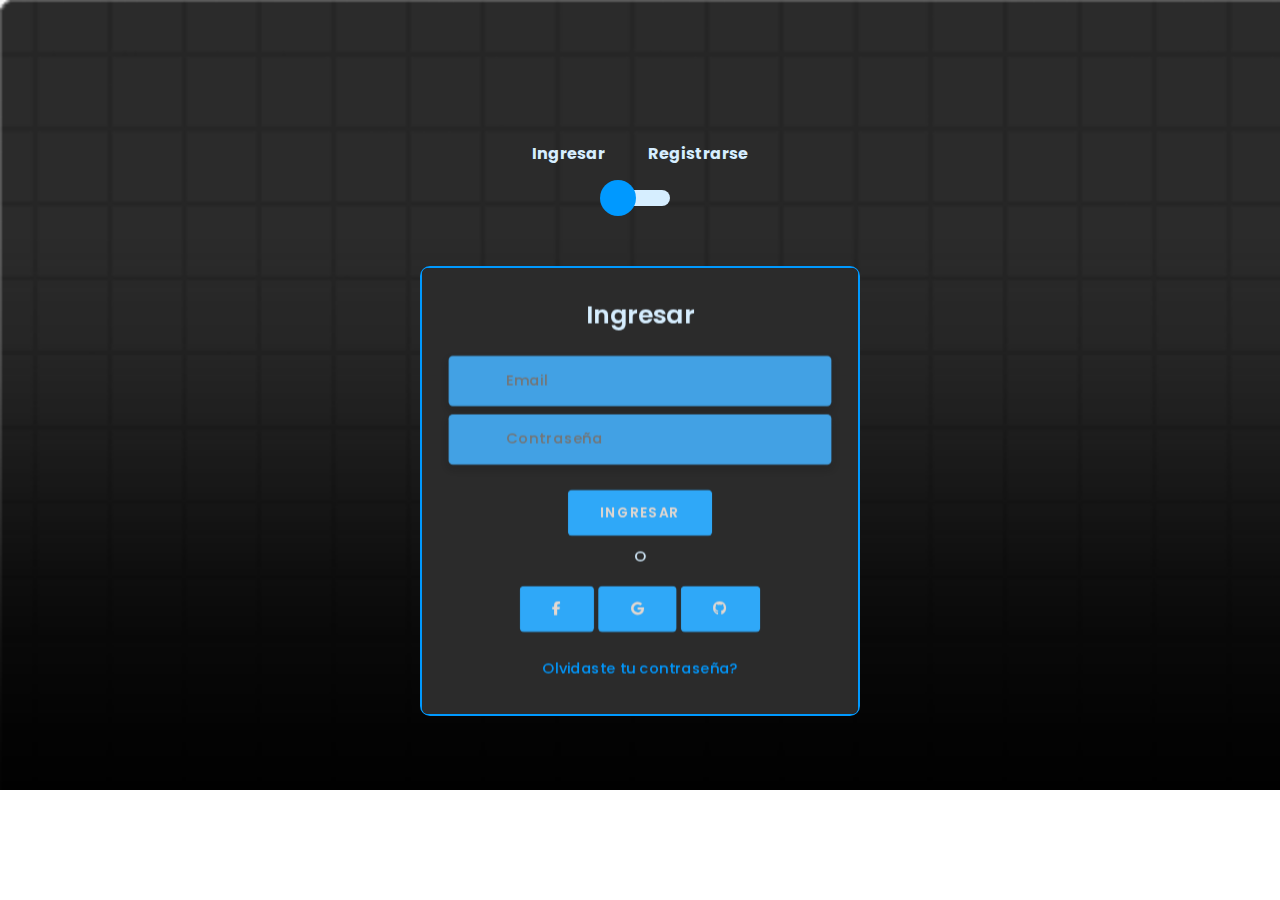
<file: index.html>
<!doctype html>
<html lang="en">
<head>
  <title>Webleb</title>
  <meta charset="utf-8">
  <meta name="viewport" content="width=device-width, initial-scale=1, shrink-to-fit=no">
  <link rel="stylesheet" href="https://unicons.iconscout.com/release/v2.1.9/css/unicons.css">
  <link rel="stylesheet" href="https://cdnjs.cloudflare.com/ajax/libs/font-awesome/6.3.0/css/all.min.css" />
  <link rel="stylesheet" href="https://cdnjs.cloudflare.com/ajax/libs/twitter-bootstrap/4.5.0/css/bootstrap.min.css"> <link rel="stylesheet" href="/css/styles.css">
</head>
<body>

        <div class="section">
            <div class="container">
                <div class="row full-height justify-content-center">
                    <div class="col-12 text-center align-self-center py-5">
                        <div class="section pb-5 pt-5 pt-sm-2 text-center">

        <h6 class="mb-0 pb-3"><span>Ingresar </span><span>Registrarse</span></h6>

        <input class="checkbox" type="checkbox" id="reg-log" name="reg-log"/>
        <label for="reg-log"></label>

                <div class="card-3d-wrap mx-auto">
                    <div class="card-3d-wrapper">
                        <div class="card-front">
                            <div class="center-wrap">
                                <div class="section text-center">
                                    <h4 class="pb-3">Ingresar</h4>
                                    <div class="form-group">       

                                    <input type="email" class="form-style" placeholder="Email">
                                    <i class="input-icon uil uil-at"></i>
                                    
                                    </div>	
                                <div class="form-group mt-2">
                                    <input type="password" class="form-style" placeholder="Contraseña">
                                    <i class="input-icon uil uil-lock-alt"></i>
                                </div>

                                    <a href="" class="btn mt-4">Ingresar</a>        

                                <div class="form-group mt-2">
                                <p>O</p>
                                <a href="" class="btn "><i class="fa-brands fa-facebook-f"></i></a>
                                <a href="" class="btn "><i class="fa-brands fa-google"></i></a>
                                <a href="" class="btn "><i class="fa-brands fa-github"></i></a>
                                </div>

                    <p class="mb-0 mt-4 text-center"><a href="" class="link">Olvidaste tu contraseña?</a></p>
                    </div>
                </div>
            </div>
                <div class="card-back">
                    <div class="center-wrap">
                        <div class="section text-center">

                            <h4 class="mb-3 pb-3">Registrarse</h4>
                            <div class="form-group">
                            <input type="text" class="form-style" placeholder="nombre completo">
                            <i class="input-icon uil uil-user"></i>
                    </div>	
                <div class="form-group mt-2">
                    <input type="tel" class="form-style" placeholder="numero">
                    <i class="input-icon uil uil-phone"></i>
                </div>	

        <div class="form-group mt-2">
            <input type="email" class="form-style" placeholder="Email">
            <i class="input-icon uil uil-at"></i>
        </div>

        <div class="form-group mt-2">
            <input type="password" class="form-style" placeholder="contraseña">
            <i class="input-icon uil uil-lock-alt"></i>
        </div>

            <a href="" class="btn mt-4">Registrarse</a>
            
                                        </div>
                                    </div>
                                </div>
                            </div>
                        </div>
                    </div>
                </div>
            </div>
        </div>
    </div>
</body>
</html>
</file>
<file: css/styles.css>
@import url('https://fonts.googleapis.com/css?family=Poppins:400,500,600,700,800,900');
body{
	font-family: 'Poppins', sans-serif;
	font-weight: 300;
	line-height: 1.7;
	color: #d6eeff;
	background-image: url("/img/showcase_blog_bg.png");
    background-repeat: no-repeat;
    background-size: 1800px;
    overflow: hidden;
}
a:hover {
	text-decoration: none;
}
.link {
  color:  #0099ff;
}
.link:hover {
  color:  #0099ff;
}
p {
  font-weight: 500;
  font-size: 14px;
}
h4 {    
  font-weight: 600;
}
h6 span{
  padding: 0 20px;
  font-weight: 700;
}
.section{
  position: relative;
  width: 100%;
  display: block;
}
.full-height{
  min-height: 100vh;
}
[type="checkbox"]:checked,
[type="checkbox"]:not(:checked){
display: none;
}
.checkbox:checked + label,
.checkbox:not(:checked) + label{
  position: relative;
  display: block;
  text-align: center;
  width: 60px;
  height: 16px;
  border-radius: 8px;
  padding: 0;
  margin: 10px auto;
  cursor: pointer;
  background-color:  #d6eeff;
}
.checkbox:checked + label:before,
.checkbox:not(:checked) + label:before{
  position: absolute;
  display: block;
  width: 36px;
  height: 36px;
  border-radius: 50%;
  color: #ffeba7;
  background-color:  #0099ff;
  font-family: 'unicons';
  content: '\eb4f';
  z-index: 20;
  top: -10px;
  left: -10px;
  line-height: 36px;
  text-align: center;
  font-size: 24px;
  transition: all 0.5s ease;
}
.checkbox:checked + label:before {
  transform: translateX(44px) rotate(-270deg);
}
.card-3d-wrap {
  position: relative;
  width: 440px;
  max-width: 100%;
  height: 450px;
  -webkit-transform-style: preserve-3d;
  transform-style: preserve-3d;
  perspective: 800px;
  margin-top: 60px;
}
.card-3d-wrapper {
  width: 100%;
  height: 100%;
  position:absolute;
  -webkit-transform-style: preserve-3d;
  transform-style: preserve-3d;
  transition: all 600ms ease-out; 
  border: 2px solid  #0099ff;
  border-radius: 10px;
}
.card-front, .card-back {
  width: 100%;
  height: 100%;
  background-color: #2b2b2b;
  position: absolute;
  border-radius: 6px;
  -webkit-transform-style: preserve-3d;
}
.card-back {
  transform: rotateY(180deg);
}
.checkbox:checked ~ .card-3d-wrap .card-3d-wrapper {
  transform: rotateY(180deg);
}
.center-wrap{
  position: absolute;
  width: 100%;
  padding: 0 35px;
  top: 50%;
  left: 0;
  transform: translate3d(0, -50%, 35px) perspective(100px);
  z-index: 20;
  display: block;
}
.form-group{ 
  position: relative;
  display: block;
    margin: 0;
    padding: 0;
}
.form-style {
  padding: 13px 20px;
  padding-left: 55px;
  height: 48px;
  width: 100%;
  font-weight: 500;
  border-radius: 4px;
  font-size: 14px;
  line-height: 22px;
  letter-spacing: 0.5px;
  outline: none;
  color:  #0099ff;
  background-color:  #42a1e4;
  border: none;
  -webkit-transition: all 200ms linear;
  transition: all 200ms linear;
  box-shadow: 0 4px 8px 0 rgba(21,21,21,.2);
}
.form-style:focus,
.form-style:active {
  border: none;
  outline: none;
  box-shadow: 0 4px 8px 0 rgba(21,21,21,.2);
}
.input-icon {
  position: absolute;
  top: 0;
  left: 18px;
  height: 48px;
  font-size: 24px;
  line-height: 48px;
  text-align: left;
  -webkit-transition: all 200ms linear;
   transition: all 200ms linear;
}
.btn{  
  border-radius: 4px;
  height: 44px;
  font-size: 13px;
  font-weight: 600;
  text-transform: uppercase;
  -webkit-transition : all 200ms linear;
  transition: all 200ms linear;
  padding: 0 30px;
  letter-spacing: 1px;
  display: -webkit-inline-flex;
  display: -ms-inline-flexbox;
  display: inline-flex;
  align-items: center;
  background-color:  #2fa8f8;
  color:  #e4d8d0;
}
.btn:hover{  
  background-color: #000000;
  color:  #0099ff;
  box-shadow: 0 8px 24px 0 rgba(16,39,112,.2);
}
</file>
